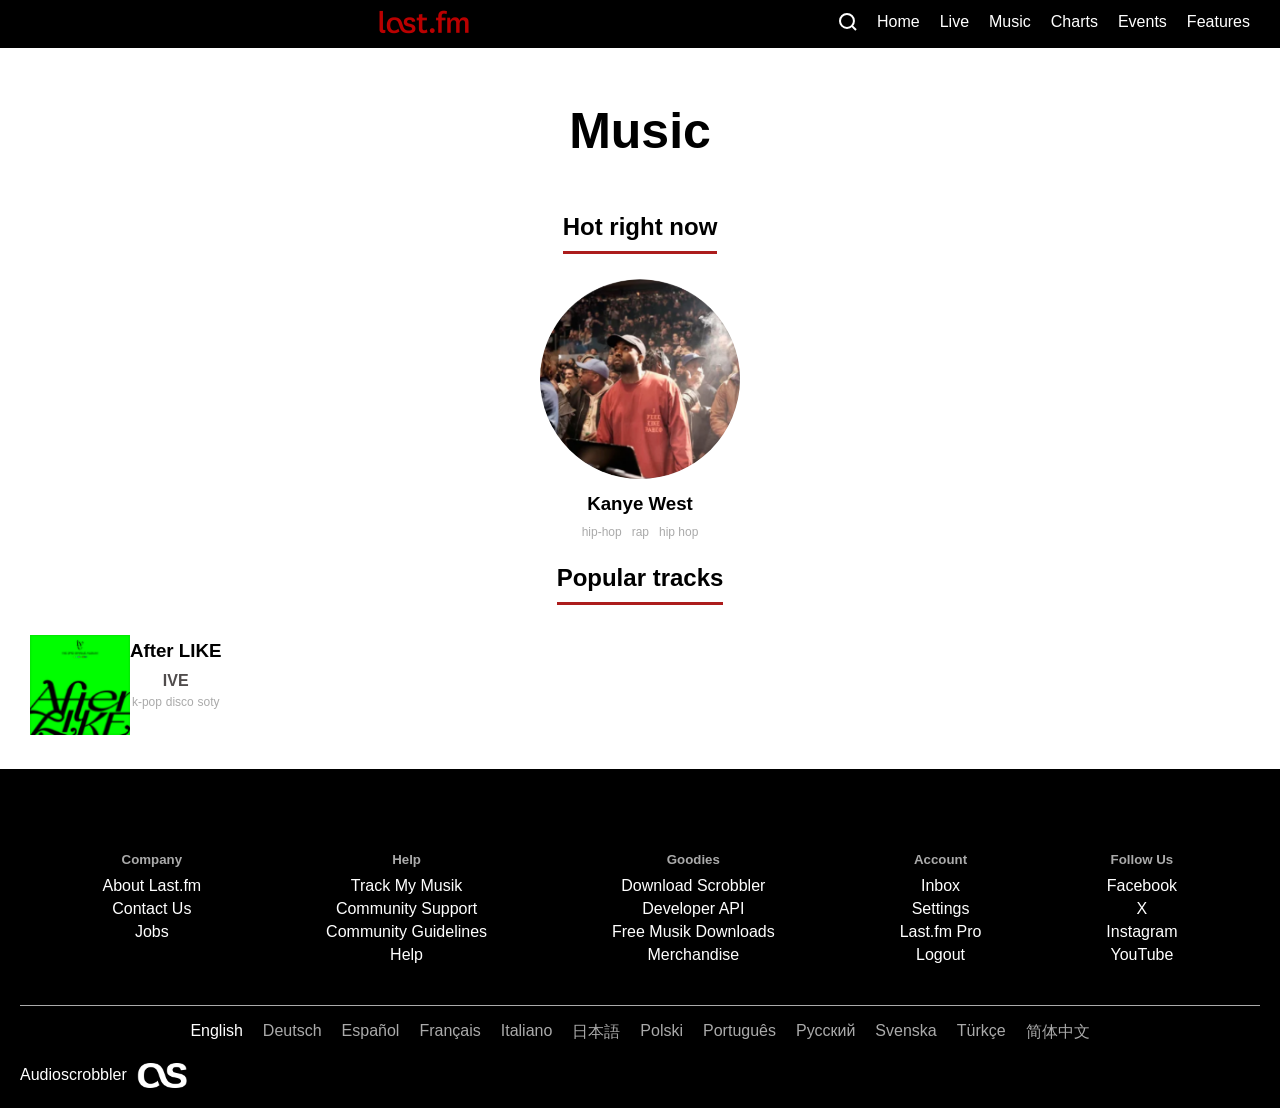
<file: public/index.html>
<!DOCTYPE html>
<html lang="en">
  <head>
    <meta charset="utf-8" />
    <link rel="icon" href="%PUBLIC_URL%/favicon.ico" />
    <meta name="viewport" content="width=device-width, initial-scale=1" />
    <meta name="theme-color" content="#000000" />
    <meta
      name="description"
      content="Web site created using create-react-app"
    />
    <link rel="stylesheet" href="styles.css">
    <title>React App</title>
  </head>
  <body>
    <div id="root">
      <header class="page-header">
      <nav class="page-navigation">
        <div class="navigation-logo">
          <a href="index.html"><img src="img/logo/logo.png" alt="last.fm"></a>
        </div>
        <ul class="navigation-list">
          <li class="navigation-item"><a class="navigation-link search-link" href="search.html"><img src="img/icons/search.svg"><span class="visually-hidden">Поиск</span></a></li>
          <li class="navigation-item"><a class="navigation-link" href="index.html">Home</a></li>
          <li class="navigation-item"><a class="navigation-link" href="#">Live</a></li>
          <li class="navigation-item"><a class="navigation-link" href="#">Music</a></li>
          <li class="navigation-item"><a class="navigation-link" href="#">Charts</a></li>
          <li class="navigation-item"><a class="navigation-link" href="#">Events</a></li>
          <li class="navigation-item"><a class="navigation-link" href="#">Features</a></li>
        </ul>
      </nav>
    </header>
    <main class="page-main">
      <h1>Music</h1>
      <section class="popular-musicmaker-top">
        <h2 class="popular">Hot right now</h2>
        <ul class="popular-musicmacker-list">
          <li class="popular-musicmacker">
            <a class="musicmaker-link"><img src="img/artists/kanyewest.png" alt="Kanye West"></a>
            <h3 class="musicmaker-name">Kanye West</h3>
            <ul class="musicmaker-genre-list">
              <li class="musicmaker-genre">hip-hop</li>
              <li class="musicmaker-genre">rap</li>
              <li class="musicmaker-genre">hip hop</li>
            </ul>
          </li>
        </ul>
      </section>
      <section class="popular-tracks">
        <h2 class="popular">Popular tracks</h2>
        <ul class="popular-tracks-list">
          <li class="popular-track">
            <a class="track-link"><img src="img/tracks/afterlike.png" alt=""></a>
            <div class="track-info">
              <h3 class="track-name">After LIKE</h3>
            <h4 class="artist-name">IVE</h4>
            <ul class="musical-genre-list">
              <li class="musical-genre">k-pop</li>
              <li class="musical-genre">disco</li>
              <li class="musical-genre">soty</li>
            </ul>
            </div>
          </li>
         
        </ul>
      </section>
    </main>
    <footer class="page-footer">
      <section class="footer-links">
        <ul class="company-list">
          <h5 class="section-name">Company</h5>
          <li class="company-item"><a class="company-link" href="https://www.last.fm/about">About Last.fm</a></li>
          <li class="company-item"><a class="company-link" href="https://www.last.fm/about/contact">Contact Us</a></li>
          <li class="company-item"><a class="company-link" href="https://www.last.fm/about/jobs">Jobs</a></li>
        </ul>
        <ul class="help-list">
          <h5 class="section-name">Help</h5>
          <li class="help-item"><a class="help-link" href="https://www.last.fm/about/trackmymusic">Track My Musik</a></li>
          <li class="help-item"><a class="help-link" href="https://support.last.fm/">Community Support</a></li>
          <li class="help-item"><a class="help-link" href="https://www.last.fm/help/guidelines">Community Guidelines</a></li>
          <li class="help-item"><a class="help-link" href="https://www.last.fm/help/faq">Help</a></li>
        </ul>
        <ul class="goodies-list">
          <h5 class="section-name">Goodies</h5>
          <li class="goodies-item"><a class="goodies-link" href="https://www.last.fm/about/trackmymusic">Download Scrobbler</a></li>
          <li class="goodies-item"><a class="goodies-link" href="https://www.last.fm/api">Developer API</a></li>
          <li class="goodies-item"><a class="goodies-link" href="https://www.last.fm/music/+free-music-downloads">Free Musik Downloads</a></li>
          <li class="goodies-item"><a class="goodies-link" href="https://store.last.fm/">Merchandise</a></li>
        </ul>
        <ul class="account-list">
          <h5 class="section-name">Account</h5>
          <li class="account-item"><a class="account-link" href="https://www.last.fm/inbox">Inbox</a></li>
          <li class="account-item"><a class="account-link" href="https://www.last.fm/settings">Settings</a></li>
          <li class="account-item"><a class="account-link" href="https://www.last.fm/pro">Last.fm Pro</a></li>
          <li class="account-item"><a class="account-link" href="#">Logout</a></li>
        </ul>
        <ul class="follow-list">
          <h5 class="section-name">Follow Us</h5>
          <li class="follow-item"><a class="follow-link" href="https://www.facebook.com/lastfm">Facebook</a></li>
          <li class="follow-item"><a class="follow-link" href="https://x.com/lastfm">X</a></li>
          <li class="follow-item"><a class="follow-link" href="https://www.instagram.com/last_fm">Instagram</a></li>
          <li class="follow-item"><a class="follow-link" href="https://www.youtube.com/user/lastfm">YouTube</a></li>
        </ul>
      </section>
      <ul class="language-list">
        <li class="language current">English</li>
        <li class="language">Deutsch</li>
        <li class="language">Español</li>
        <li class="language">Français</li>
        <li class="language">Italiano</li>
        <li class="language">日本語</li>
        <li class="language">Polski</li>
        <li class="language">Português</li>
        <li class="language">Русский</li>
        <li class="language">Svenska</li>
        <li class="language">Türkçe</li>
        <li class="language">简体中文</li>
      </ul>
      <a class="audioscrobbler-link"><span>Audioscrobbler</span><img class="audioscrobbler-logo" src="img/logo/footer_logo.png" alt="Audioscrobbler"></a>
    </footer>
    </div>

  </body>
</html>
</file>
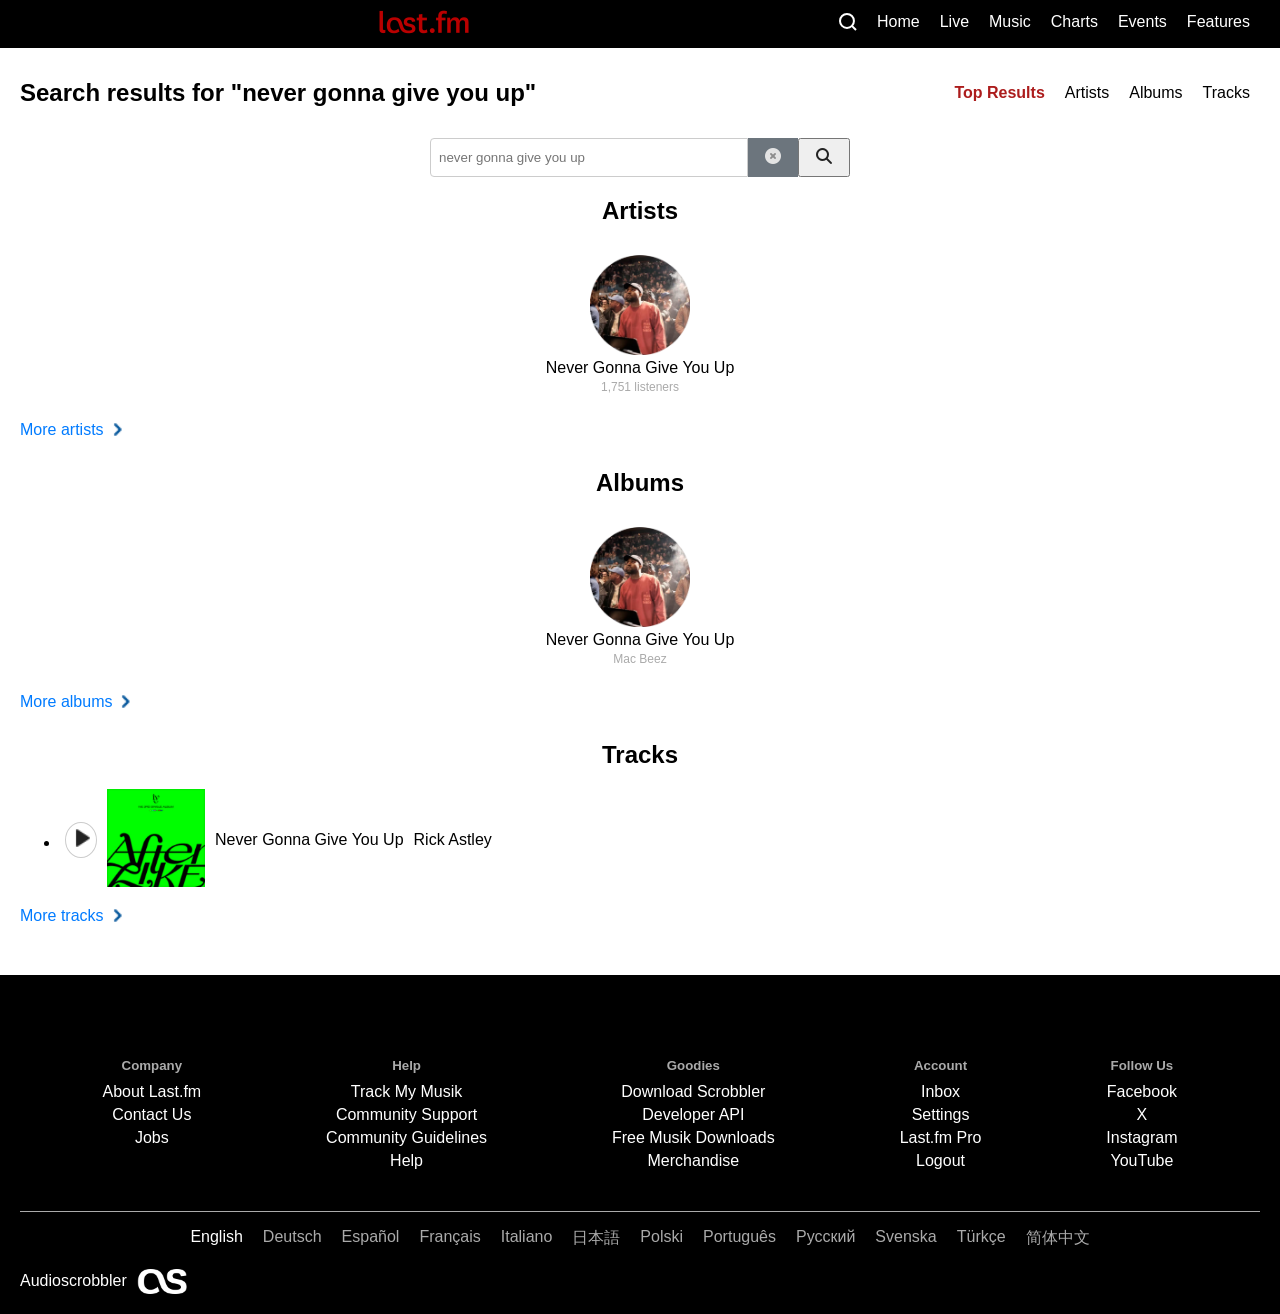
<file: public/search.html>
<!DOCTYPE html>
<html lang="en">
  <head>
    <meta charset="utf-8" />
    <meta name="viewport" content="width=device-width, initial-scale=1" />
    <meta name="theme-color" content="#000000" />
    <meta
      name="description"
      content="Web site created using create-react-app"
    />
    <link rel="stylesheet" href="styles.css">
    <title>React App</title>
  </head>
  <body>
    <header class="page-header">
      <nav class="page-navigation">
        <div class="navigation-logo">
          <a href="index.html"><img src="img/logo/logo.png" alt="last.fm"></a>
        </div>
        <ul class="navigation-list navigation-user">
          <li class="navigation-item"><a class="navigation-link" href="search.html"><img src="img/icons/search.svg"><span class="visually-hidden">Поиск</span></a></li>
          <li class="navigation-item"><a class="navigation-link" href="index.html">Home</a></li>
          <li class="navigation-item"><a class="navigation-link" href="#">Live</a></li>
          <li class="navigation-item"><a class="navigation-link" href="#">Music</a></li>
          <li class="navigation-item"><a class="navigation-link" href="#">Charts</a></li>
          <li class="navigation-item"><a class="navigation-link" href="#">Events</a></li>
          <li class="navigation-item"><a class="navigation-link" href="#">Features</a></li>
        </ul>
      </nav>
    </header>
    <main class="page-main">
        <header class="search-main-header">
            <h1 class="search-main">Search results for "never gonna give you up"</h1>
            <ul class="search-results-list">
                <li class="search-results-item"><a class="search-results-link search-link-current" href="#">Top Results</a></li>
                <li class="search-results-item"><a class="search-results-link" href="#">Artists</a></li>
                <li class="search-results-item"><a class="search-results-link" href="#">Albums</a></li>
                <li class="search-results-item"><a class="search-results-link" href="#">Tracks</a></li>
            </ul>
        </header>
        <section class="search-results">
            <form id="searchForm">
                <input type="text" class="search-input" placeholder="never gonna give you up">
                <button type="button" class="clear-button" onclick="clearSearch()"><img src="img/icons/clear_field.png"><span class="visually-hidden">Очистить</span></button>
                <button type="submit" class="search-button"><img src="img/icons/search_dark.png"><span class="visually-hidden">Поиск</span></button>
            </form>
            <section class="search-artists">
                <h2>Artists</h2>
                <ul class="top-artists-list">
                    <li class="top-artists-item"><img class="top-artists-image" src="img/artists/kanyewest.png"><a class="top-artists-link">Never Gonna Give You Up</a><span class="artist-listeners">1,751 listeners</span></li>
                </ul>
                <a class="more-link" href="#">More artists<img class="more-link-image" src="img/icons/arrow_small_right.png"></a>
            </section>
            <section class="search-albums">
                <h2>Albums</h2>
                <ul class="top-albums-list">
                    <li class="top-albums-item"><img class="top-albums-image" src="img/artists/kanyewest.png"><a class="top-albums-link">Never Gonna Give You Up</a><span class="albummaker-name">Mac Beez</span></li>
                </ul>
                <a class="more-link" href="#">More albums<img class="more-link-image" src="img/icons/arrow_small_right.png"></a>
            </section>
            <section class="search-tracks">
                <h2>Tracks</h2>
                <ul class="top-tracks-list">
                    <li class="top-tracks-item">
                        <ul class="track-info-list">
                            <li class="track-info-item">
                                <a class="play-button"><img class="play-button-image" src="img/icons/play_dark.png"></a>
                            </li>
                            <li class="track-info-item">
                                <img class="track-info-image" src="img/tracks/afterlike.png">
                            </li>
                            <li class="track-info-item"><p class="track-info-name">Never Gonna Give You Up</p></li>
                            <li class="track-info-item"><p class="track-artist-name"> Rick Astley</p></li>
                        </ul>
                    </li>
                </ul>
                <a class="more-link" href="#">More tracks<img class="more-link-image" src="img/icons/arrow_small_right.png"></a>
            </section>
        </section>

    </main>
    <footer class="page-footer">
      <section class="footer-links">
        <ul class="company-list">
          <h5 class="section-name">Company</h5>
          <li class="company-item"><a class="company-link" href="https://www.last.fm/about">About Last.fm</a></li>
          <li class="company-item"><a class="company-link" href="https://www.last.fm/about/contact">Contact Us</a></li>
          <li class="company-item"><a class="company-link" href="https://www.last.fm/about/jobs">Jobs</a></li>
        </ul>
        <ul class="help-list">
          <h5 class="section-name">Help</h5>
          <li class="help-item"><a class="help-link" href="https://www.last.fm/about/trackmymusic">Track My Musik</a></li>
          <li class="help-item"><a class="help-link" href="https://support.last.fm/">Community Support</a></li>
          <li class="help-item"><a class="help-link" href="https://www.last.fm/help/guidelines">Community Guidelines</a></li>
          <li class="help-item"><a class="help-link" href="https://www.last.fm/help/faq">Help</a></li>
        </ul>
        <ul class="goodies-list">
          <h5 class="section-name">Goodies</h5>
          <li class="goodies-item"><a class="goodies-link" href="https://www.last.fm/about/trackmymusic">Download Scrobbler</a></li>
          <li class="goodies-item"><a class="goodies-link" href="https://www.last.fm/api">Developer API</a></li>
          <li class="goodies-item"><a class="goodies-link" href="https://www.last.fm/music/+free-music-downloads">Free Musik Downloads</a></li>
          <li class="goodies-item"><a class="goodies-link" href="https://store.last.fm/">Merchandise</a></li>
        </ul>
        <ul class="account-list">
          <h5 class="section-name">Account</h5>
          <li class="account-item"><a class="account-link" href="https://www.last.fm/inbox">Inbox</a></li>
          <li class="account-item"><a class="account-link" href="https://www.last.fm/settings">Settings</a></li>
          <li class="account-item"><a class="account-link" href="https://www.last.fm/pro">Last.fm Pro</a></li>
          <li class="account-item"><a class="account-link" href="#">Logout</a></li>
        </ul>
        <ul class="follow-list">
          <h5 class="section-name">Follow Us</h5>
          <li class="follow-item"><a class="follow-link" href="https://www.facebook.com/lastfm">Facebook</a></li>
          <li class="follow-item"><a class="follow-link" href="https://x.com/lastfm">X</a></li>
          <li class="follow-item"><a class="follow-link" href="https://www.instagram.com/last_fm">Instagram</a></li>
          <li class="follow-item"><a class="follow-link" href="https://www.youtube.com/user/lastfm">YouTube</a></li>
        </ul>
      </section>
      </section>
      <ul class="language-list">
        <li class="language current">English</li>
        <li class="language">Deutsch</li>
        <li class="language">Español</li>
        <li class="language">Français</li>
        <li class="language">Italiano</li>
        <li class="language">日本語</li>
        <li class="language">Polski</li>
        <li class="language">Português</li>
        <li class="language">Русский</li>
        <li class="language">Svenska</li>
        <li class="language">Türkçe</li>
        <li class="language">简体中文</li>
      </ul>
      <a class="audioscrobbler-link"><span>Audioscrobbler</span><img class="audioscrobbler-logo" src="img/logo/footer_logo.png" alt="Audioscrobbler"></a>
    </footer>

  </body>
</html>
</file>
<file: public/styles.css>
body {
    font-family: Arial, sans-serif;
    margin: 0;
    padding: 0;
    background-color: #fff;
    color: #000;
}

h1 {
    text-align: center;
    font-size: 50px;
}

.page-header {
    background-color: #000;
    padding: 10px 20px;
    display: flex;
    justify-content: space-between;
    align-items: center;
}

.page-navigation {
    display: flex;
    align-items: center;
    width: 100%;
}

.navigation-list {
    display: flex;
    list-style: none;
    margin: 0;
    padding: 0;
    margin-left: auto;
}

.navigation-item {
    margin: 0 10px;
}

.navigation-link {
    color: #fff;
    text-decoration: none;
}

.navigation-link:hover {
    text-decoration: underline;
}

.navigation-logo {
    display: flex;
    justify-content: center;
    flex-grow: 1;
    text-align: center;
}

.navigation-logo img {
    max-width: 100%;
    height: auto;
}

.page-main {
    padding: 20px;
    text-align: center;
}

.popular {
    color: #000;
    border-bottom: 3px solid #ac1c1c;
    padding-bottom: 10px;
    margin-bottom: 20px;
    display: inline-block;
}

.popular-musicmacker-list {
    display: flex;
    flex-wrap: wrap;
    list-style: none;
    margin: 0;
    padding: 0;
    justify-content: center;
}

.popular-musicmacker {
    margin: 5px;
    text-align: center;
    flex-basis: calc(16.666% - 20px);
    box-sizing: border-box;
}

.musicmaker-link {
    display: block;
    margin-bottom: 10px;
}

.musicmaker-link img {
    border-radius: 50%;
    width: 200px;
    height: 200px;
}

.musicmaker-name{
    margin: 10px 0;
}

.musicmaker-genre-list {
    display: flex;
    justify-content: center;
    list-style: none;
    padding: 0;
}

.musicmaker-genre {
    margin: 0 5px;
    color: #aaa;
    font-size: 12px;
}

.popular-tracks-list {
    display: flex;
    flex-wrap: wrap;
    list-style: none;
    margin: 0;
    padding: 0;
}

.popular-track {
    margin: 10px;
    display: flex;
    text-align: center;
    flex-basis: calc(33.333% - 20px);
    box-sizing: border-box;
}

.track-info {
    display: flex;
    flex-direction: column;
}

.track-name, .artist-name {
    margin: 5px 0;
}

.artist-name {
    color: #504c4c;
}

.track-link img {
    width: 100px;
    height: 100px;
}

.musical-genre-list {
    display: flex;
    list-style: none;
    padding: 0;
}

.musical-genre {
    margin: 0 auto;
    color: #aaa;
    font-size: 12px;
}

.footer-links {
    display: flex;
    justify-content: space-around;
    padding: 20px;
    background-color: #000;
    margin-top: 5px;
    border-bottom: 1px solid #aaa;
}

.section-name {
    color: #aaa;
    margin-bottom: 10px;
}

.company-list, .help-list, .goodies-list, .account-list, .follow-list {
    list-style: none;
    padding: 0;
}

.company-item, .help-item, .goodies-item, .account-item, .follow-item {
    margin: 5px 0;
}

.company-link, .help-link, .goodies-link, .account-link, .follow-link {
    color: #ffffff;
    text-decoration: none;
}
.company-link:hover, .help-link:hover, .goodies-link:hover, .account-link:hover, .follow-link:hover {
    text-decoration: underline;
}


.search-main-header {
    display: flex;
    justify-content: space-between;
    align-items: center;
    margin-bottom: 20px;
}

.search-main {
    margin: 0;
    font-size: 24px;
}

.search-results-list {
    display: flex;
    list-style: none;
    padding: 0;
}

.search-results-item {
    margin: 0 10px;
}

.search-results-link {
    color: #000;
    text-decoration: none;
}

.search-link-current {
    color: #ac1c1c;
    font-weight: bold;
}

.search-results {
    margin-top: 20px;
}

form {
    display: flex;
    justify-content: center;
    margin-bottom: 20px;
}

.search-input {
    padding: 8px;
    width: 300px;
    border: 1px solid #ccc;
    border-radius: 4px 0 0 4px;
}

.clear-button, .search-button {
    padding: 8px 16px;
    color: rgb(0, 0, 0);
    cursor: pointer;
}

.clear-button {
    background-color: #6c757d;
    border: 1px solid #6c757d;
}

.clear-button:hover, .search-button:hover {
    background-color: #5a6268;
}

.search-artists, .search-albums, .search-tracks {
    margin-bottom: 30px;
}

.top-artists-list, .top-albums-list {
    display: flex;
    flex-wrap: wrap;
    list-style: none;
    padding: 0;
    justify-content: center;
}

.top-artists-item, .top-albums-item {
    margin: 10px;
    text-align: center;
    flex-basis: calc(25% - 20px);
    box-sizing: border-box;
}

.top-artists-image, .top-albums-image {
    width: 100px;
    height: 100px;

}

.top-artists-link, .top-albums-link {
    color: #000;
    text-decoration: none;
    display: block;
}

.artist-listeners, .albummaker-name {
    color: #aaa;
    font-size: 12px;
}

.track-info-list {
    display: flex;
    align-items: center;
    list-style: none;
    padding: 0;
}

.track-info-item {
    margin: 0 5px;
}

.track-info-name, .track-artist-name {
    margin: 0;
}

.track-duration {
    color: #aaa;
    font-size: 12px;
}

.more-link {
    color: #007bff;
    text-decoration: none;
    display: flex;
    align-items: center;
}

.more-link-image {
    width: 15px;
    height: 15px;
    margin-left: 5px;
}

.play-button {
    display: inline-block;
    border: 1px solid #ccc;
    border-radius: 50%;
    padding: 5px;
    cursor: pointer;
}

.play-button-image {
    width: 20px;
    height: 20px;
}

.page-footer {
    background-color: #000;
    padding: 20px;
    text-align: center;
}

.language-list {
    display: flex;
    justify-content: center;
    list-style: none;
    padding: 0;
}

.language {
    margin: 0 10px;
    color: #aaa;
}

.current {
    color: #fff;
}

.audioscrobbler-link {
    display: flex;
    align-items: center;
    margin-top: 20px;
    color: #fff;
}

.audioscrobbler-link span {
    margin-right: 10px;
    
}

.audioscrobbler-logo {
    width: 50px;
    height: 25px;
}

.loading, .no-results, .error {
    padding: 20px;
    text-align: center;
    font-style: italic;
    color: #666;
}

.error {
    color: #d33;
}

.visually-hidden {
    position: absolute;
    width: 1px;
    height: 1px;
    padding: 0;
    margin: -1px;
    overflow: hidden;
    clip: rect(0, 0, 0, 0);
    white-space: nowrap;
    border: 0;
}
</file>
